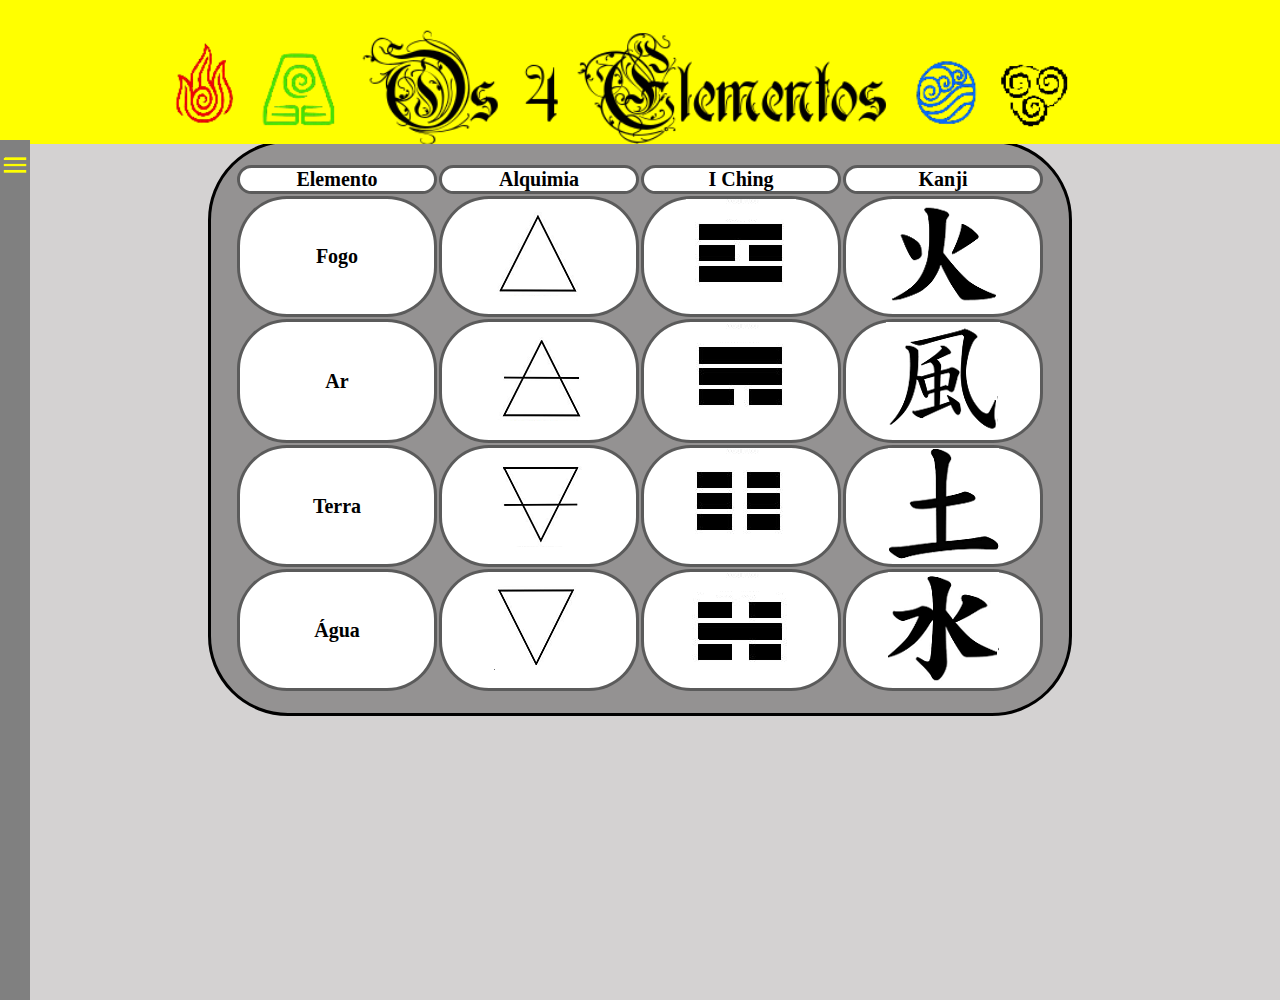
<file: index.html>
<!DOCTYPE html>
<html lang="en">
<head>
    <meta http-equiv="content-type" content="text/html; charset=UTF-8" />
    <meta name="viewport" content="width=device-width, initial-scale=1.0">
    <meta name="author" content="Estêvão Chaves" />
    <meta http-equiv="cache-control" content="no-cache" />
    <meta http-equiv="content-language" content="pt-br" />
    <meta name="copyright" content="© 2020 estevaochaves" />
    <meta name="description" content="Portfólio simples: Os 4 elementos"/>
    <meta name="keywords" content="estevaochaves, dev, html">
    <meta http-equiv="pragma" content="no-cache" />
    <title>Os 4 Elementos</title>
    <link rel='stylesheet' href='./navbar/css/navigation.css'>
    <link rel='stylesheet' href='./navbar/css/main.css'>
    <link rel='stylesheet' href='./navbar/css/table.css'>
    <link rel="icon" type="imagem/png" href="./navbar/css/icon-fav.png" />

    <header id='header'>         
        <label class='logo'></label>
        <hr>
    </header>
</head>
<nav id="side-nav" class="sidenav" onmouseover="openSideBar()" onmouseout="closeSideBar()">
    <img id='open-menu-icon' type='button' class='open-menu-icon' src="./navbar/css/icons/hamburguer-icon.png">

    <ul>
        <li><a href="javascript:void(0)" class="close-btn"></a></li>
        <li><a href="../index.html" target='_self'  onclick='hideHome()'> 
            <div>
                <img id='icon-home' type='button' class='nav-icon' src="./navbar/css/icons/home-icon.png">
                <div style='margin-left: 50px'>Home</div> 
            </div>    
        </a></li>      
        </a></li>
        <li><a href='./pages/fire.html' target='_self' onclick='hideHome()'>
            <div>
                <img id='icon-home' type='button' class='nav-icon' src="./navbar/css/icons/fire-icon.png">
                <div style='margin-left: 50px'>Fogo</div>
            </div>
        </a></li>
        <li><a href="./pages/water.html" target='_self' onclick='hideHome()'>
            <div>
                <img id='icon-home' type='button' class='nav-icon' src="./navbar/css/icons/water-icon.png">
                <div style='margin-left: 50px'>Água</div>
            </div>         
        </a></li>
        <li><a href="./pages/air.html" target='_self' onclick='hideHome()'>
            <div>
                <img id='icon-home' type='button' class='nav-icon' src="./navbar/css/icons/air-icon.png">
                <div style='margin-left: 50px'>Ar</div>
            </div>
        </a></li>
        <li><a href="./pages/earth.html" target='_self' onclick='hideHome()'>
            <div>
                <img id='icon-home' type='button' class='nav-icon' src="./navbar/css/icons/earth-icon.png">
                <div style='margin-left: 50px'>Terra</div>
            </div>
        </a></li>
       
        <li><a href="./pages/about.html" target='_self' onclick='hideHome()'>
            <div>
                <img id='icon-home' type='button' class='nav-icon' style="width: 24px;height: 24px;" src="./navbar/css/icons/about-icon.png">
                <div style='margin-left: 50px'>Sobre</div>
            </div>
        </a></li>
    </ul>
</nav>
<body class="body">
<div>
    <table border="1">
        <tr>
            <th>Elemento</th>
            <th>Alquimia</th>
            <th>I Ching</th>
            <th>Kanji</th>
        </tr>
        <tr>
            <td>Fogo</td>
            <td><img src="./navbar/css/img-table/alquimy-fire.png"></td>
            <td><img src="./navbar/css/img-table/ching-fire.png"></td>
            <td><img src="./navbar/css/img-table/kanji-fire.png"></td>
        </tr>
        <tr>
            <td>Ar</td>
            <td><img src="./navbar/css/img-table/alquimy-air.png"></td>
            <td><img src="./navbar/css/img-table/ching-air.png"></td>
            <td><img src="./navbar/css/img-table/kanji-air.png"></td>
        </tr>
        <tr>
            <td>Terra</td>
            <td><img src="./navbar/css/img-table/alquimy-earth.png"></td>
            <td><img src="./navbar/css/img-table/ching-earth.png"></td>
            <td><img src="./navbar/css/img-table/kanji-earth.png"></td>
        </tr>
        <tr>
            <td>Água</td>
            <td><img src="./navbar/css/img-table/alquimy-water.png"></td>
            <td><img src="./navbar/css/img-table/ching-water.png"></td>
            <td><img src="./navbar/css/img-table/kanji-water.png"></td>
        </tr>
    </table>
   
</div>
</body>

<script src="./navbar/navbar.js"></script>
</html>
</file>
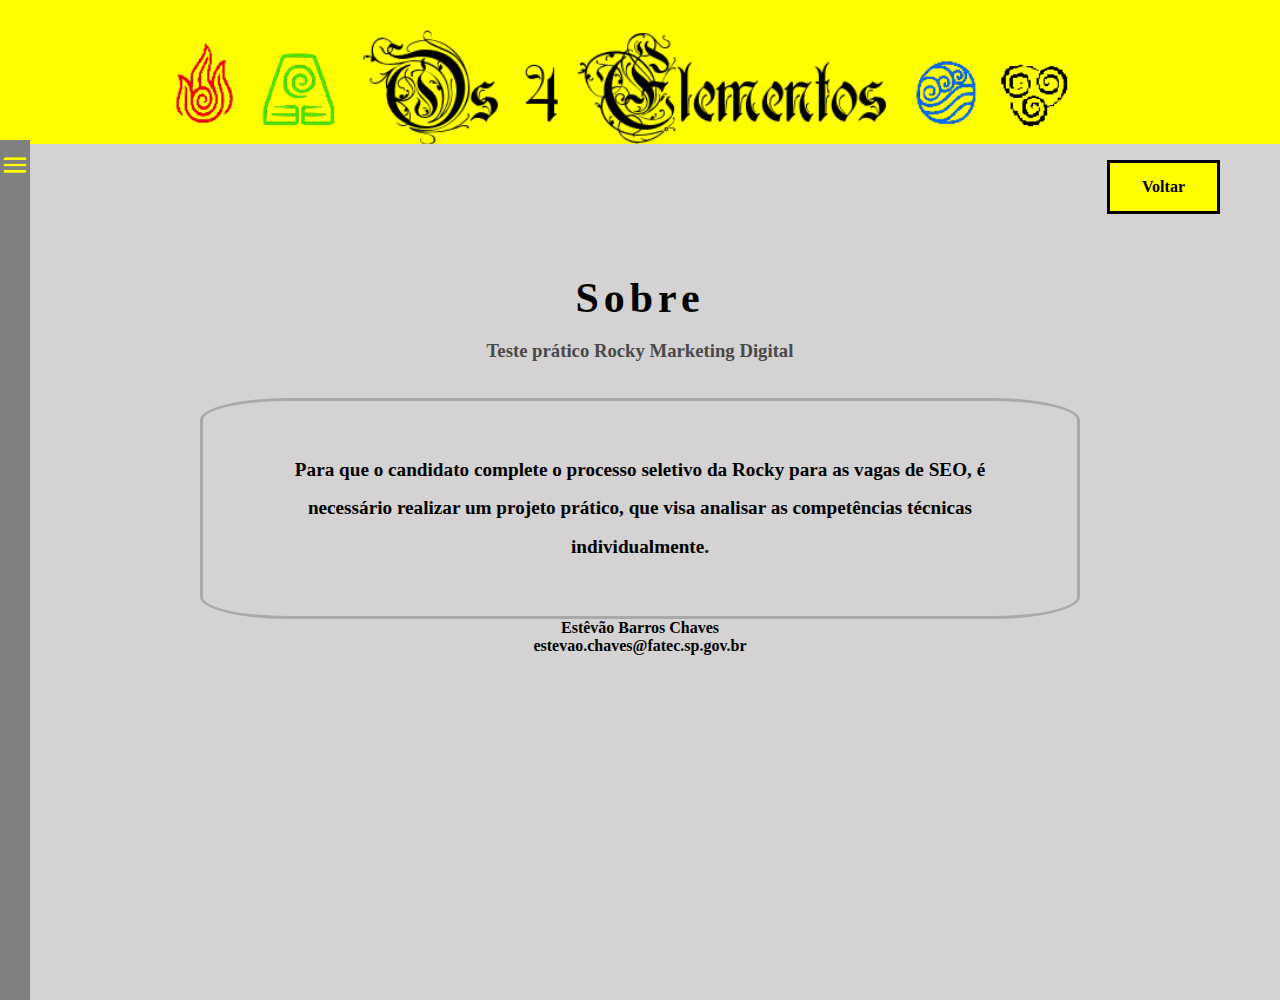
<file: pages/about.html>
<!DOCTYPE html>
<html lang="en">
<head>
    <meta charset="UTF-8">
    <meta name="viewport" content="width=device-width, initial-scale=1.0">
    <title>Os 4 Elementos</title>
    <link rel='stylesheet' href='../navbar/css/navigation.css'>
    <link rel='stylesheet' href='../navbar/css/main.css'>
    <link rel="icon" type="imagem/png" href="../navbar/css/icons/icon-fav.ico" />
 
    <header id='header'>         
        <label class='logo'></label>
        <hr>

    </header> 
    <div class="btn-div">
        <button id='back' type='button' class='btn' onclick='goBack()'>Voltar</button><br>
    </div></head>
    <nav id="side-nav" class="sidenav" onmouseover="openSideBar()" onmouseout="closeSideBar()">
        <img id='open-menu-icon' type='button' class='open-menu-icon' src="../navbar/css/icons/hamburguer-icon.png">
    
        <ul>
            <li><a href="javascript:void(0)" class="close-btn"></a></li>
            <li><a href="../index.html" target='_self'  onclick='hideHome()'> 
                <div>
                    <img id='icon-home' type='button' class='nav-icon' src="../navbar/css/icons/home-icon.png">
                    <div style='margin-left: 50px'>Home</div>     
            </a></li>
            <li><a href='./fire.html' target='_self' onclick='hideHome()'>
                <div>
                    <img id='icon-home' type='button' class='nav-icon' src="../navbar/css/icons/fire-icon.png">
                    <div style='margin-left: 50px'>Fogo</div>
                </div>
            </a></li>
            <li><a href="./water.html" target='_self' onclick='hideHome()'>
                <div>
                    <img id='icon-home' type='button' class='nav-icon' src="../navbar/css/icons/water-icon.png">
                    <div style='margin-left: 50px'>Água</div>
                </div>         
            </a></li>
            <li><a href="./air.html" target='_self' onclick='hideHome()'>
                <div>
                    <img id='icon-home' type='button' class='nav-icon' src="../navbar/css/icons/air-icon.png">
                    <div style='margin-left: 50px'>Ar</div>
                </div>
            </a></li>
            <li><a href="./earth.html" target='_self' onclick='hideHome()'>
                <div>
                    <img id='icon-home' type='button' class='nav-icon' src="../navbar/css/icons/earth-icon.png">
                    <div style='margin-left: 50px'>Terra</div>
                </div>
            </a></li>
           
            <li><a href="./about.html" target='_self' onclick='hideHome()'>
                <div>
                    <img id='icon-home' type='button' class='nav-icon' style="width: 24px;height: 24px;" src="../navbar/css/icons/about-icon.png">
                    <div style='margin-left: 50px'>Sobre</div>
                </div>
            </a></li>
        </ul>
    </nav>
<body>
    <div class="text">
        <h1>Sobre</h1>
        <br>
        <h3>Teste prático Rocky Marketing Digital</h3>
        <br><br>
        <p style="text-align: center;">Para que o candidato complete o processo seletivo da Rocky para as vagas de SEO, é
            necessário realizar um projeto prático, que visa analisar as competências técnicas
            individualmente. <h4 style="text-align: center;">Estêvão Barros Chaves</h4>
            <h4 style="text-align: center;">estevao.chaves@fatec.sp.gov.br</h4></h4>
            
           
    </div>
   
    

</body>
<script src="../navbar/navbar.js"></script>
<script>
    function goBack() {
      window.history.back();
    }
    </script>
</file>
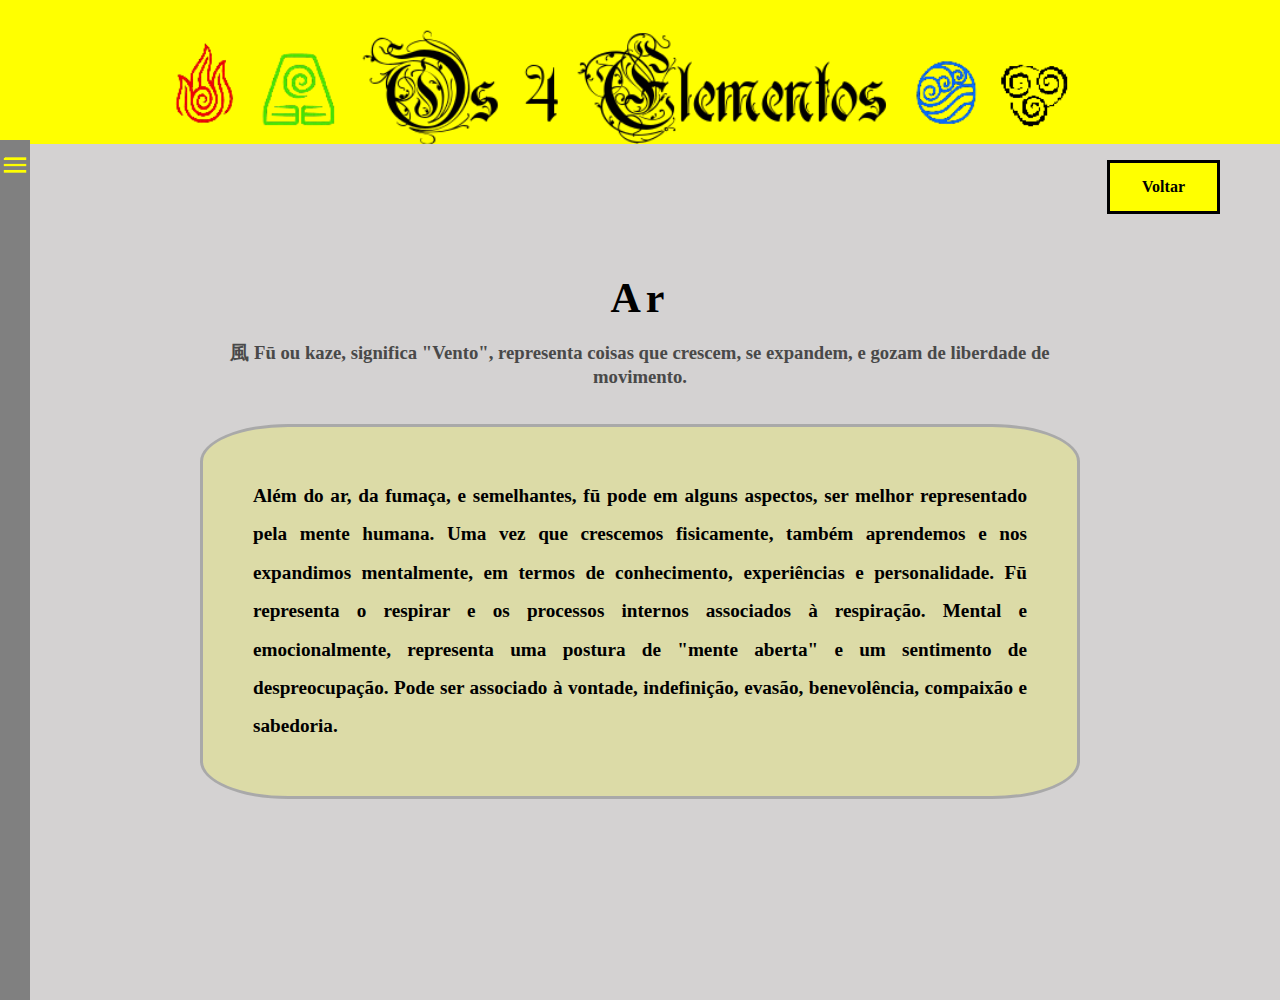
<file: pages/air.html>
<!DOCTYPE html>
<html lang="en">
<head>
    <meta charset="UTF-8">
    <meta name="viewport" content="width=device-width, initial-scale=1.0">
    <title>Os 4 Elementos</title>
    <link rel='stylesheet' href='../navbar/css/navigation.css'>
    <link rel='stylesheet' href='../navbar/css/main.css'>
    <link rel="icon" type="imagem/png" href="../navbar/css/icons/icon-fav.ico" />
 
    <header id='header'>         
        <label class='logo'></label>
        <hr>

    </header> 
    <div class="btn-div">
        <button id='back' type='button' class='btn' onclick='goBack()'>Voltar</button><br>
    </div></head>
    <nav id="side-nav" class="sidenav" onmouseover="openSideBar()" onmouseout="closeSideBar()">
        <img id='open-menu-icon' type='button' class='open-menu-icon' src="../navbar/css/icons/hamburguer-icon.png">
    
        <ul>
            <li><a href="javascript:void(0)" class="close-btn"></a></li>
            <li><a href="../index.html" target='_self'  onclick='hideHome()'> 
                <div>
                    <img id='icon-home' type='button' class='nav-icon' src="../navbar/css/icons/home-icon.png">
                    <div style='margin-left: 50px'>Home</div>     
            </a></li>
            <li><a href='./fire.html' target='_self' onclick='hideHome()'>
                <div>
                    <img id='icon-home' type='button' class='nav-icon' src="../navbar/css/icons/fire-icon.png">
                    <div style='margin-left: 50px'>Fogo</div>
                </div>
            </a></li>
            <li><a href="./water.html" target='_self' onclick='hideHome()'>
                <div>
                    <img id='icon-home' type='button' class='nav-icon' src="../navbar/css/icons/water-icon.png">
                    <div style='margin-left: 50px'>Água</div>
                </div>         
            </a></li>
            <li><a href="./air.html" target='_self' onclick='hideHome()'>
                <div>
                    <img id='icon-home' type='button' class='nav-icon' src="../navbar/css/icons/air-icon.png">
                    <div style='margin-left: 50px'>Ar</div>
                </div>
            </a></li>
            <li><a href="./earth.html" target='_self' onclick='hideHome()'>
                <div>
                    <img id='icon-home' type='button' class='nav-icon' src="../navbar/css/icons/earth-icon.png">
                    <div style='margin-left: 50px'>Terra</div>
                </div>
            </a></li>
           
            <li><a href="./about.html" target='_self' onclick='hideHome()'>
                <div>
                    <img id='icon-home' type='button' class='nav-icon' style="width: 24px;height: 24px;" src="../navbar/css/icons/about-icon.png">
                    <div style='margin-left: 50px'>Sobre</div>
                </div>
            </a></li>
        </ul>
    </nav>
<body>
    <div class="text">
        <h1>Ar</h1>
        <br>
        <h3>風 Fū ou kaze, significa "Vento", representa coisas que crescem, se expandem, e gozam de 
            liberdade de movimento.</h3>
        <br><br>
        <p style="background-color: rgba(255, 255, 0, 0.205);"> Além do ar, da fumaça, e semelhantes, fū pode em alguns aspectos,
             ser melhor representado pela mente humana. Uma vez que crescemos fisicamente, 
             também aprendemos e nos expandimos mentalmente, em termos de conhecimento, 
             experiências e personalidade. Fū representa o respirar e os processos internos 
             associados à respiração. Mental e emocionalmente, representa uma postura de "mente
              aberta" e um sentimento de despreocupação. 
            Pode ser associado à vontade, indefinição, evasão, benevolência, compaixão e sabedoria.</p>
    </div>
   
    

</body>
<script src="../navbar/navbar.js"></script>
<script>
    function goBack() {
      window.history.back();
    }
    </script>
</file>
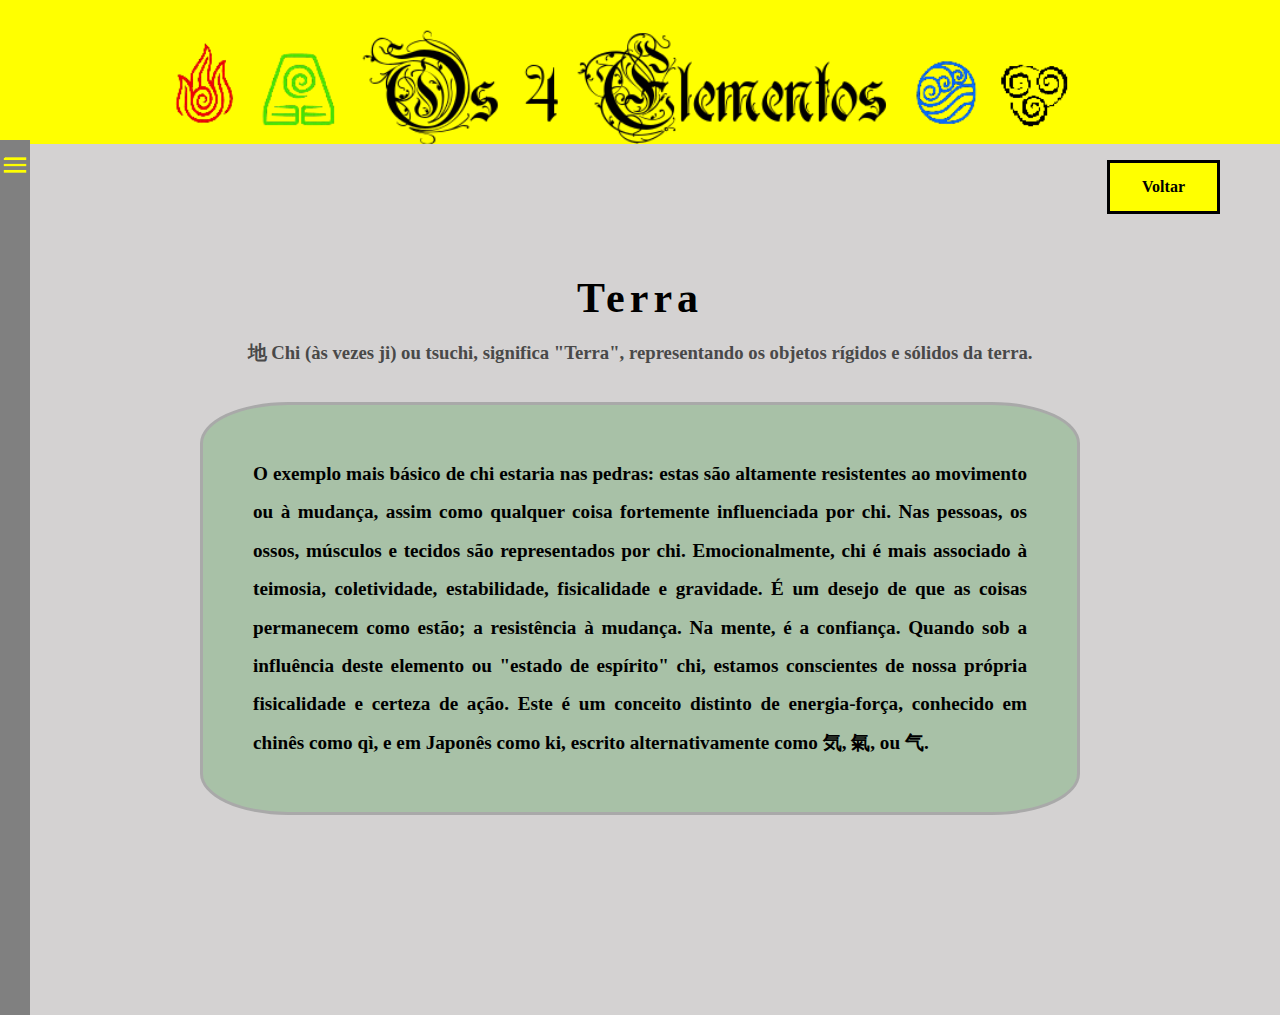
<file: pages/earth.html>
<!DOCTYPE html>
<html lang="en">
<head>
    <meta charset="UTF-8">
    <meta name="viewport" content="width=device-width, initial-scale=1.0">
    <title>Os 4 Elementos</title>
    <link rel='stylesheet' href='../navbar/css/navigation.css'>
    <link rel='stylesheet' href='../navbar/css/main.css'>
    <link rel="icon" type="imagem/png" href="../navbar/css/icons/icon-fav.ico" />
 
    <header id='header'>         
        <label class='logo'></label>
        <hr>

    </header> 
    <div class="btn-div">
        <button id='back' type='button' class='btn' onclick='goBack()'>Voltar</button><br>
    </div></head>
    <nav id="side-nav" class="sidenav" onmouseover="openSideBar()" onmouseout="closeSideBar()">
        <img id='open-menu-icon' type='button' class='open-menu-icon' src="../navbar/css/icons/hamburguer-icon.png">
    
        <ul>
            <li><a href="javascript:void(0)" class="close-btn"></a></li>
            <li><a href="../index.html" target='_self'  onclick='hideHome()'> 
                <div>
                    <img id='icon-home' type='button' class='nav-icon' src="../navbar/css/icons/home-icon.png">
                    <div style='margin-left: 50px'>Home</div>     
            </a></li>
            <li><a href='./fire.html' target='_self' onclick='hideHome()'>
                <div>
                    <img id='icon-home' type='button' class='nav-icon' src="../navbar/css/icons/fire-icon.png">
                    <div style='margin-left: 50px'>Fogo</div>
                </div>
            </a></li>
            <li><a href="./water.html" target='_self' onclick='hideHome()'>
                <div>
                    <img id='icon-home' type='button' class='nav-icon' src="../navbar/css/icons/water-icon.png">
                    <div style='margin-left: 50px'>Água</div>
                </div>         
            </a></li>
            <li><a href="./air.html" target='_self' onclick='hideHome()'>
                <div>
                    <img id='icon-home' type='button' class='nav-icon' src="../navbar/css/icons/air-icon.png">
                    <div style='margin-left: 50px'>Ar</div>
                </div>
            </a></li>
            <li><a href="./earth.html" target='_self' onclick='hideHome()'>
                <div>
                    <img id='icon-home' type='button' class='nav-icon' src="../navbar/css/icons/earth-icon.png">
                    <div style='margin-left: 50px'>Terra</div>
                </div>
            </a></li>
           
            <li><a href="./about.html" target='_self' onclick='hideHome()'>
                <div>
                    <img id='icon-home' type='button' class='nav-icon' style="width: 24px;height: 24px;" src="../navbar/css/icons/about-icon.png">
                    <div style='margin-left: 50px'>Sobre</div>
                </div>
            </a></li>
        </ul>
    </nav>
<body>
    <div class="text">
        <h1>Terra</h1>
        <br>
        <h3>地 Chi (às vezes ji) ou tsuchi, significa "Terra", 
            representando os objetos rígidos e sólidos da terra. </h3>
        <br><br>
        <p style="background-color: rgba(0, 128, 0, 0.205);">
            O exemplo mais básico de chi estaria nas pedras: estas 
            são altamente resistentes ao movimento ou à mudança, assim como qualquer
             coisa fortemente influenciada por chi. Nas pessoas, os ossos, músculos e 
             tecidos são representados por chi. Emocionalmente, chi é mais associado à teimosia, 
             coletividade, estabilidade, fisicalidade e gravidade. É um desejo de que as coisas permanecem como estão;
              a resistência à mudança. Na mente, é a confiança. Quando sob a influência deste elemento 
              ou "estado de espírito" chi, estamos conscientes de nossa própria fisicalidade e certeza de ação.
               Este é um conceito distinto de energia-força,
             conhecido em chinês como qì, e em Japonês como ki, escrito alternativamente como 気, 氣, ou 气.</p>
    </div>
   
    

</body>
<script src="../navbar/navbar.js"></script>

<script>
    function goBack() {
      window.history.back();
    }
    </script>
</file>
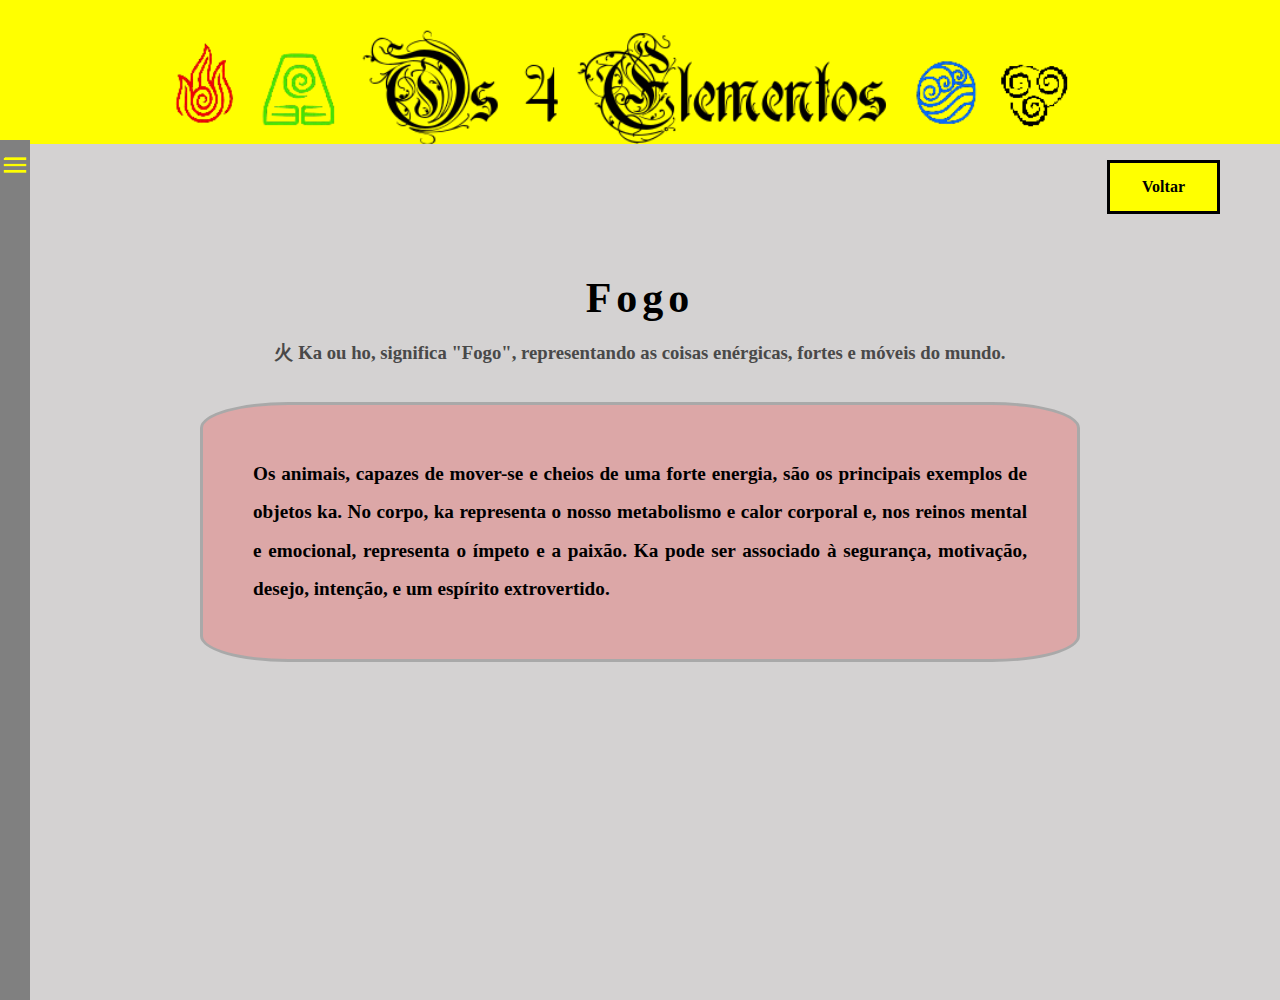
<file: pages/fire.html>
<!DOCTYPE html>
<html lang="en">
<head>
    <meta charset="UTF-8">
    <meta name="viewport" content="width=device-width, initial-scale=1.0">
    <title>Os 4 Elementos</title>
    <link rel='stylesheet' href='../navbar/css/navigation.css'>
    <link rel='stylesheet' href='../navbar/css/main.css'>
    <link rel="icon" type="imagem/png" href="../navbar/css/icons/icon-fav.ico" />
 
    <header id='header'>         
        <label class='logo'></label>
        <hr>

    </header> 
    <div class="btn-div">
        <button id='back' type='button' class='btn' onclick='goBack()'>Voltar</button><br>
    </div></head>
    <nav id="side-nav" class="sidenav" onmouseover="openSideBar()" onmouseout="closeSideBar()">
        <img id='open-menu-icon' type='button' class='open-menu-icon' src="../navbar/css/icons/hamburguer-icon.png">
    
        <ul>
            <li><a href="javascript:void(0)" class="close-btn"></a></li>
            <li><a href="../index.html" target='_self'  onclick='hideHome()'> 
                <div>
                    <img id='icon-home' type='button' class='nav-icon' src="../navbar/css/icons/home-icon.png">
                    <div style='margin-left: 50px'>Home</div>     
            </a></li>
            <li><a href='./fire.html' target='_self' onclick='hideHome()'>
                <div>
                    <img id='icon-home' type='button' class='nav-icon' src="../navbar/css/icons/fire-icon.png">
                    <div style='margin-left: 50px'>Fogo</div>
                </div>
            </a></li>
            <li><a href="./water.html" target='_self' onclick='hideHome()'>
                <div>
                    <img id='icon-home' type='button' class='nav-icon' src="../navbar/css/icons/water-icon.png">
                    <div style='margin-left: 50px'>Água</div>
                </div>         
            </a></li>
            <li><a href="./air.html" target='_self' onclick='hideHome()'>
                <div>
                    <img id='icon-home' type='button' class='nav-icon' src="../navbar/css/icons/air-icon.png">
                    <div style='margin-left: 50px'>Ar</div>
                </div>
            </a></li>
            <li><a href="./earth.html" target='_self' onclick='hideHome()'>
                <div>
                    <img id='icon-home' type='button' class='nav-icon' src="../navbar/css/icons/earth-icon.png">
                    <div style='margin-left: 50px'>Terra</div>
                </div>
            </a></li>
           
            <li><a href="./about.html" target='_self' onclick='hideHome()'>
                <div>
                    <img id='icon-home' type='button' class='nav-icon' style="width: 24px;height: 24px;" src="../navbar/css/icons/about-icon.png">
                    <div style='margin-left: 50px'>Sobre</div>
                </div>
            </a></li>
        </ul>
    </nav>
<body>
    <div class="text">
        <h1>Fogo</h1>
        <br>
        <h3>火 Ka ou ho, significa "Fogo", representando as coisas enérgicas, fortes e móveis do mundo.</h3>
        <br><br>
        <p style="background: rgba(255, 0, 0, 0.205);"> Os animais, capazes de mover-se e cheios de uma forte energia, são os principais exemplos de objetos ka. No corpo, ka representa o nosso metabolismo e calor corporal e, nos reinos mental e emocional, representa o ímpeto e a paixão. 
            Ka pode ser associado à segurança, motivação, desejo, intenção, e um espírito extrovertido.</p>
    </div>
   
    

</body>
<script src="../navbar/navbar.js"></script>
<script>
    function goBack() {
      window.history.back();
    }
    </script>
</file>
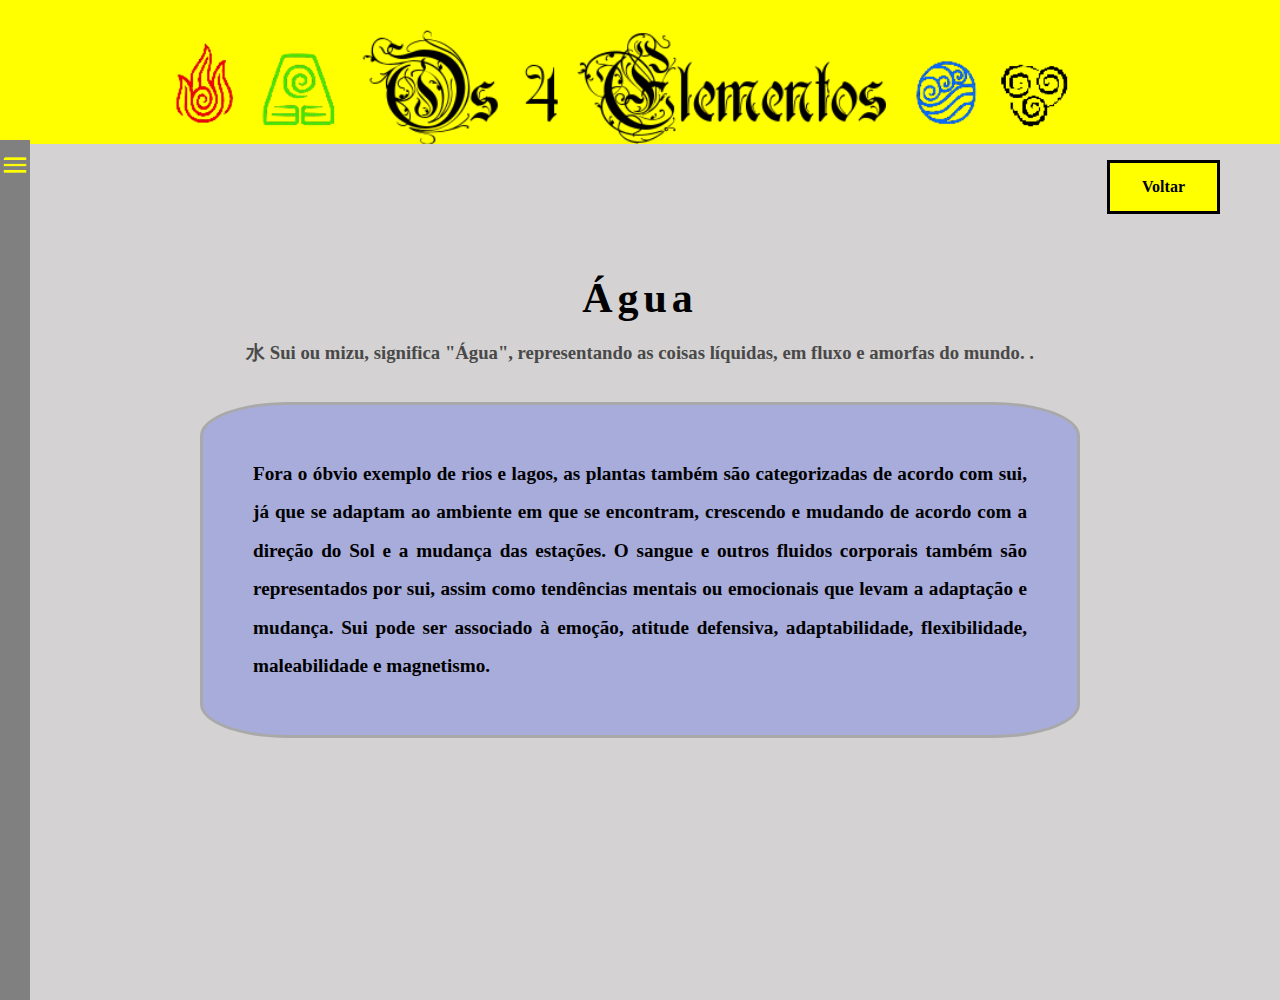
<file: pages/water.html>
<!DOCTYPE html>
<html lang="en">
<head>
    <meta charset="UTF-8">
    <meta name="viewport" content="width=device-width, initial-scale=1.0">
    <title>Os 4 Elementos</title>
    <link rel='stylesheet' href='../navbar/css/navigation.css'>
    <link rel='stylesheet' href='../navbar/css/main.css'>
    <link rel="icon" type="imagem/png" href="../navbar/css/icons/icon-fav.ico" />
 
    <header id='header'>         
        <label class='logo'></label>
        <hr>

    </header> 
    <div class="btn-div">
        <button id='back' type='button' class='btn' onclick='goBack()'>Voltar</button><br>
    </div></head>
    <nav id="side-nav" class="sidenav" onmouseover="openSideBar()" onmouseout="closeSideBar()">
        <img id='open-menu-icon' type='button' class='open-menu-icon' src="../navbar/css/icons/hamburguer-icon.png">
    
        <ul>
            <li><a href="javascript:void(0)" class="close-btn"></a></li>
            <li><a href="../index.html" target='_self'  onclick='hideHome()'> 
                <div>
                    <img id='icon-home' type='button' class='nav-icon' src="../navbar/css/icons/home-icon.png">
                    <div style='margin-left: 50px'>Home</div>     
            </a></li>
            <li><a href='./fire.html' target='_self' onclick='hideHome()'>
                <div>
                    <img id='icon-home' type='button' class='nav-icon' src="../navbar/css/icons/fire-icon.png">
                    <div style='margin-left: 50px'>Fogo</div>
                </div>
            </a></li>
            <li><a href="./water.html" target='_self' onclick='hideHome()'>
                <div>
                    <img id='icon-home' type='button' class='nav-icon' src="../navbar/css/icons/water-icon.png">
                    <div style='margin-left: 50px'>Água</div>
                </div>         
            </a></li>
            <li><a href="./air.html" target='_self' onclick='hideHome()'>
                <div>
                    <img id='icon-home' type='button' class='nav-icon' src="../navbar/css/icons/air-icon.png">
                    <div style='margin-left: 50px'>Ar</div>
                </div>
            </a></li>
            <li><a href="./earth.html" target='_self' onclick='hideHome()'>
                <div>
                    <img id='icon-home' type='button' class='nav-icon' src="../navbar/css/icons/earth-icon.png">
                    <div style='margin-left: 50px'>Terra</div>
                </div>
            </a></li>
           
            <li><a href="./about.html" target='_self' onclick='hideHome()'>
                <div>
                    <img id='icon-home' type='button' class='nav-icon' style="width: 24px;height: 24px;" src="../navbar/css/icons/about-icon.png">
                    <div style='margin-left: 50px'>Sobre</div>
                </div>
            </a></li>
        </ul>
    </nav>
<body>
    <div class="text">
        <h1>Água</h1>
        <br>
        <h3>水 Sui ou mizu, significa "Água", representando as coisas líquidas, em fluxo e amorfas do
            mundo. .</h3>
        <br><br>
        <p style="background: rgba(0, 26, 255, 0.205);">Fora o óbvio exemplo de rios e lagos, as plantas também são categorizadas de acordo
              com sui, já que se adaptam ao ambiente em que se encontram, crescendo e mudando de acordo
               com a direção do Sol e a mudança das estações. O sangue e outros fluidos corporais também 
               são representados por sui, assim como tendências mentais ou emocionais que levam a adaptação
               e mudança. Sui pode ser associado à emoção, atitude defensiva, adaptabilidade, flexibilidade, maleabilidade e magnetismo.</p>
    </div>
   
    

</body>
<script src="../navbar/navbar.js"></script>
<script>
    function goBack() {
      window.history.back();
    }
    </script>
</file>
<file: navbar/css/navigation.css>
* {
    margin: 0;
    padding: 0;
    -webkit-box-sizing: border-box;
     -moz-box-sizing: border-box;
          box-sizing: border-box;
}

header {
    z-index: 1;
    overflow: hidden;
    background: yellow;
    position: fixed;
    top: 0;
    width: 100%;
    height: 16vh;
}

.nav-icon{
    position: absolute;
    display: block;
    width: 40px;
    height: 40px;
}

.open-menu-icon {
    position: absolute;
    display: block;
    margin-top: 10px;
    width: 30px;
    height: 30px;
}

header .logo{

    background-image: url("./icons/logo.png");
    background-size: 100%;
    background-color: transparent;
    background-repeat: no-repeat;
    display: inline-block;
    text-indent: -999999px;
    width: 120vh;
    height: 100vh;
}

header .hamburguer {
    margin-left: 80px;
    margin-top: 40px;
    display: block;
    background-image: url("./icons/hamburguer-icon.png");
    background-size: 100%;
    background-repeat: no-repeat;
    width: 55px;
    height: 55px;
    border: none;
    outline: none;
    padding: 0;
    float: left;
}

header .hamburguer:hover {
    background-image: url('./icons/hamburguer-icon.png');
    background-size: 100%;
    background-repeat: no-repeat;
    width: 55px;
    height: 55px;
    background-color: transparent;
    cursor: pointer

}

section {
    position: absolute;
    left: 0px;
    width: 100%;
    height: 100%;
    overflow: hidden
}

#iframe {
    overflow: hidden;
}

.sidenav {
    margin-top: 140px;
    height: 100%; /* 100% Full-height */
    width: 30px; /* 0 width - change this with JavaScript */
    position: fixed; /* Stay in place */
    z-index: 1; /* Stay on top */
    top: 0; /* Stay at the top */
    left: 0;
    background:gray;
    /* background: linear-gradient(rgb(0, 104, 0),rgb(0, 124, 0), rgba(0, 180, 0, 0.685), rgb(255, 255, 255));*/
    overflow-x: hidden; /* Disable horizontal scroll */
    padding-top: 0px; /* Place content 60px from the top */
    transition: .5s; /* 0.5 second transition effect to slide in the sidenav */
}

/* The navigation menu links */
.sidenav a {
    padding: 40px 10px 10px 32px;
    font-family: 'Tahoma', 'Verdana', 'Comic Sans MS', 'Fredericka the Great', cursive;
    text-decoration: none;
    font-weight: bold;
    font-size: 20px;
    color: rgb(255, 255, 255);
    display: block;
    align-content: center;
    transition: 0.5s;
  
}

/* When your mouse over the navigation links, change their color */
.sidenav a:hover {
    color: yellow;
    font-size: 24px;
}

/* Position and style the close button (top right corner) */
.sidenav .close-btn {
    position: absolute;
    top: 0;
    bottom: 150px;
    right: 25px;
    font-size: 36px;
    margin-left: 50px;
    margin-bottom: 50px
}

/* Style page content - use this if you want to push the page content to the right when you open the side navigation */
#main {
    z-index: 0;
    width: 100%;
    height: 100%;
    /* padding: 20px; */
}

.background-color{
    background: rgba(21, 105, 116, 0.109);
}

/* On smaller screens, where height is less than 450px, change the style of the sidenav (less padding and a smaller font size) */
@media screen and (max-height: 450px) {
    .sidenav {padding-top: 15px;}
    .sidenav a {font-size: 18px;}
}
</file>
<file: navbar/css/main.css>
body, html{
    height: 100%;
  }
    
    body {
    margin-top: 100px;
  
    text-align: center;
    text-decoration: none;
    font-family: 'candara';
    background-color: rgba(144, 139, 139, 0.383);
    width: 100%;
    height: 100%;
  }
  .btn-div{
    padding: 60px;
    text-align: end ;
}
.btn {
    border: solid;
    background-color:  yellow;
    border-color: black;
    font-weight: bolder;
    color:  #000000;
    padding: 15px 32px;
    text-align: center;
    text-decoration: none;
    display: inline-block;
    font-size: 16px;
    cursor: pointer;
    font-family: 'Tahoma', 'Verdana', 'Comic Sans MS', 'Fredericka the Great', cursive;
  }
  
  .btn:hover {
  background-color: rgba(220, 230, 81, 0.774);
  background-repeat: no-repeat;
  border: none
  }
  .btn:focus{
        outline: thin dotted;
        outline: 0px auto -webkit-focus-ring-color;
        outline-offset: 0px;
    }

    .text{
      padding: 200px ;
      padding-top: 0;
      text-align: justify;
  
    }
    .text h1 {
      text-align: center;
      font-weight: bolder;
      font-size: 42px;
      letter-spacing: 5px;
     
    }
    .text h3 {
      color: rgb(73, 73, 73);
      text-align: center;
     
    }
    .text p {
      line-height: 2;
      font-weight: bolder;
      font-size: larger;
      border: solid;
      padding: 50px;
      border-radius: 10%;
      border-color: darkgray;
    }
</file>
<file: navbar/css/table.css>
table{
    border: yellow;
    display: inline-block;
    padding: 20px 24px;
    border-radius: 10ch;
    border: 12ch;
    
    
  }
  table{
    margin-top: 40px;
    background-color: rgba(0, 0, 0, 0.301);
    border: solid;
  }

   th, td {
    width: 200px;
    background: white;
    background-size: 20px;
    font-family: 'Tahoma', 'Verdana', 'Comic Sans MS', 'Fredericka the Great', cursive;
    font-weight: bolder;
    font-size: 20px;
    margin: 30px 30px;
    border-radius: 50px;
    border: solid;
    border-color: rgba(0, 0, 0, 0.644);
  }
</file>
